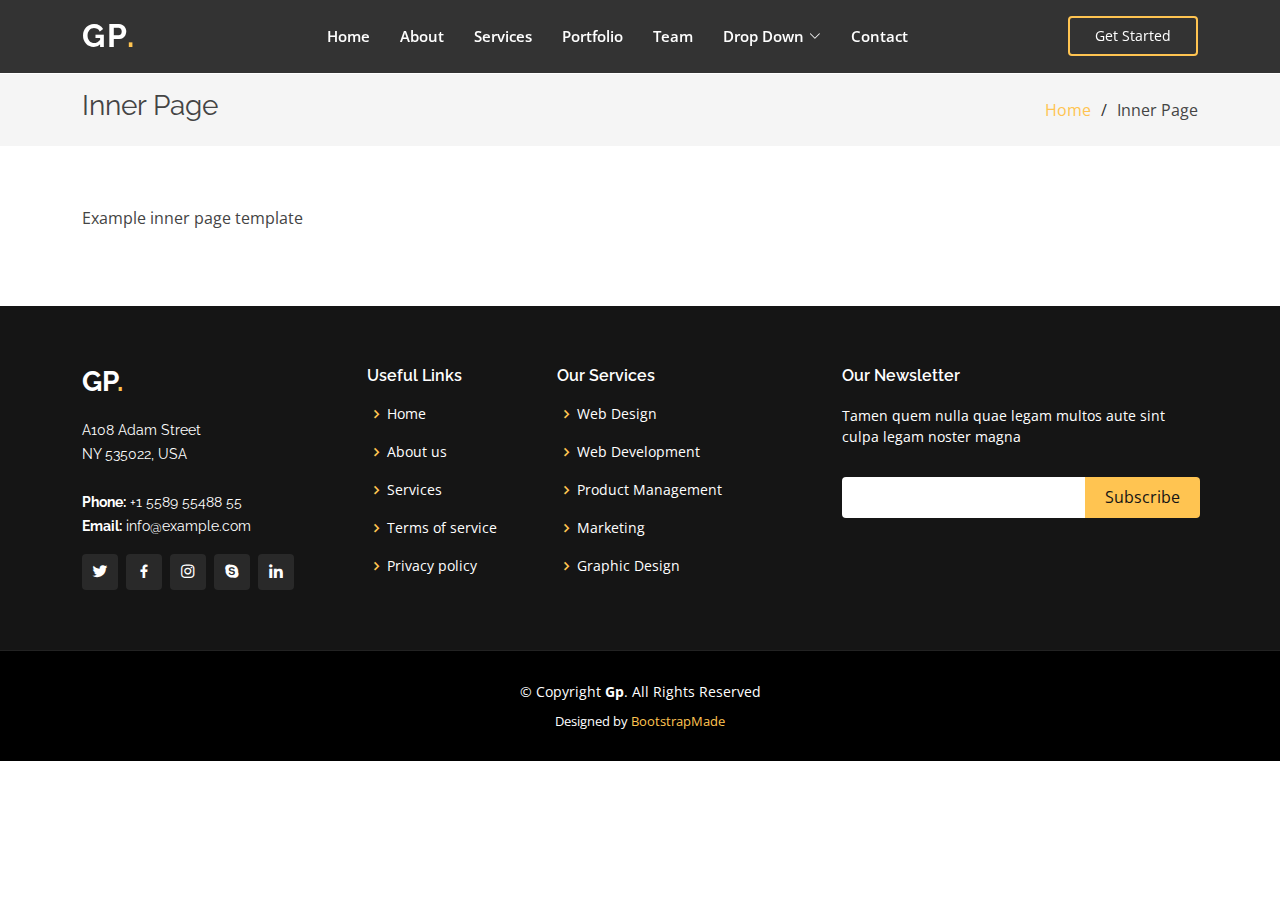
<file: inner-page.html>
<!DOCTYPE html>
<html lang="en">

<head>
  <meta charset="utf-8">
  <meta content="width=device-width, initial-scale=1.0" name="viewport">

  <title>Inner Page - Gp Bootstrap Template</title>
  <meta content="" name="description">
  <meta content="" name="keywords">

  <!-- Favicons -->
  <link href="assets/img/favicon.png" rel="icon">
  <link href="assets/img/apple-touch-icon.png" rel="apple-touch-icon">

  <!-- Google Fonts -->
  <link href="https://fonts.googleapis.com/css?family=Open+Sans:300,300i,400,400i,600,600i,700,700i|Raleway:300,300i,400,400i,500,500i,600,600i,700,700i|Poppins:300,300i,400,400i,500,500i,600,600i,700,700i" rel="stylesheet">

  <!-- Vendor CSS Files -->
  <link href="assets/vendor/aos/aos.css" rel="stylesheet">
  <link href="assets/vendor/bootstrap/css/bootstrap.min.css" rel="stylesheet">
  <link href="assets/vendor/bootstrap-icons/bootstrap-icons.css" rel="stylesheet">
  <link href="assets/vendor/boxicons/css/boxicons.min.css" rel="stylesheet">
  <link href="assets/vendor/glightbox/css/glightbox.min.css" rel="stylesheet">
  <link href="assets/vendor/remixicon/remixicon.css" rel="stylesheet">
  <link href="assets/vendor/swiper/swiper-bundle.min.css" rel="stylesheet">

  <!-- Template Main CSS File -->
  <link href="assets/css/style.css" rel="stylesheet">

  <!-- =======================================================
  * Template Name: Gp
  * Updated: Nov 25 2023 with Bootstrap v5.3.2
  * Template URL: https://bootstrapmade.com/gp-free-multipurpose-html-bootstrap-template/
  * Author: BootstrapMade.com
  * License: https://bootstrapmade.com/license/
  ======================================================== -->
</head>

<body>

  <!-- ======= Header ======= -->
  <header id="header" class="fixed-top header-inner-pages">
    <div class="container d-flex align-items-center justify-content-lg-between">

      <h1 class="logo me-auto me-lg-0"><a href="index.html">Gp<span>.</span></a></h1>
      <!-- Uncomment below if you prefer to use an image logo -->
      <!-- <a href="index.html" class="logo me-auto me-lg-0"><img src="assets/img/logo.png" alt="" class="img-fluid"></a>-->

      <nav id="navbar" class="navbar order-last order-lg-0">
        <ul>
          <li><a class="nav-link scrollto " href="#hero">Home</a></li>
          <li><a class="nav-link scrollto" href="#about">About</a></li>
          <li><a class="nav-link scrollto" href="#services">Services</a></li>
          <li><a class="nav-link scrollto " href="#portfolio">Portfolio</a></li>
          <li><a class="nav-link scrollto" href="#team">Team</a></li>
          <li class="dropdown"><a href="#"><span>Drop Down</span> <i class="bi bi-chevron-down"></i></a>
            <ul>
              <li><a href="#">Drop Down 1</a></li>
              <li class="dropdown"><a href="#"><span>Deep Drop Down</span> <i class="bi bi-chevron-right"></i></a>
                <ul>
                  <li><a href="#">Deep Drop Down 1</a></li>
                  <li><a href="#">Deep Drop Down 2</a></li>
                  <li><a href="#">Deep Drop Down 3</a></li>
                  <li><a href="#">Deep Drop Down 4</a></li>
                  <li><a href="#">Deep Drop Down 5</a></li>
                </ul>
              </li>
              <li><a href="#">Drop Down 2</a></li>
              <li><a href="#">Drop Down 3</a></li>
              <li><a href="#">Drop Down 4</a></li>
            </ul>
          </li>
          <li><a class="nav-link scrollto" href="#contact">Contact</a></li>
        </ul>
        <i class="bi bi-list mobile-nav-toggle"></i>
      </nav><!-- .navbar -->

      <a href="#about" class="get-started-btn scrollto">Get Started</a>

    </div>
  </header><!-- End Header -->

  <main id="main">

    <!-- ======= Breadcrumbs ======= -->
    <section class="breadcrumbs">
      <div class="container">

        <div class="d-flex justify-content-between align-items-center">
          <h2>Inner Page</h2>
          <ol>
            <li><a href="index.html">Home</a></li>
            <li>Inner Page</li>
          </ol>
        </div>

      </div>
    </section><!-- End Breadcrumbs -->

    <section class="inner-page">
      <div class="container">
        <p>
          Example inner page template
        </p>
      </div>
    </section>

  </main><!-- End #main -->

  <!-- ======= Footer ======= -->
  <footer id="footer">
    <div class="footer-top">
      <div class="container">
        <div class="row">

          <div class="col-lg-3 col-md-6">
            <div class="footer-info">
              <h3>Gp<span>.</span></h3>
              <p>
                A108 Adam Street <br>
                NY 535022, USA<br><br>
                <strong>Phone:</strong> +1 5589 55488 55<br>
                <strong>Email:</strong> info@example.com<br>
              </p>
              <div class="social-links mt-3">
                <a href="#" class="twitter"><i class="bx bxl-twitter"></i></a>
                <a href="#" class="facebook"><i class="bx bxl-facebook"></i></a>
                <a href="#" class="instagram"><i class="bx bxl-instagram"></i></a>
                <a href="#" class="google-plus"><i class="bx bxl-skype"></i></a>
                <a href="#" class="linkedin"><i class="bx bxl-linkedin"></i></a>
              </div>
            </div>
          </div>

          <div class="col-lg-2 col-md-6 footer-links">
            <h4>Useful Links</h4>
            <ul>
              <li><i class="bx bx-chevron-right"></i> <a href="#">Home</a></li>
              <li><i class="bx bx-chevron-right"></i> <a href="#">About us</a></li>
              <li><i class="bx bx-chevron-right"></i> <a href="#">Services</a></li>
              <li><i class="bx bx-chevron-right"></i> <a href="#">Terms of service</a></li>
              <li><i class="bx bx-chevron-right"></i> <a href="#">Privacy policy</a></li>
            </ul>
          </div>

          <div class="col-lg-3 col-md-6 footer-links">
            <h4>Our Services</h4>
            <ul>
              <li><i class="bx bx-chevron-right"></i> <a href="#">Web Design</a></li>
              <li><i class="bx bx-chevron-right"></i> <a href="#">Web Development</a></li>
              <li><i class="bx bx-chevron-right"></i> <a href="#">Product Management</a></li>
              <li><i class="bx bx-chevron-right"></i> <a href="#">Marketing</a></li>
              <li><i class="bx bx-chevron-right"></i> <a href="#">Graphic Design</a></li>
            </ul>
          </div>

          <div class="col-lg-4 col-md-6 footer-newsletter">
            <h4>Our Newsletter</h4>
            <p>Tamen quem nulla quae legam multos aute sint culpa legam noster magna</p>
            <form action="" method="post">
              <input type="email" name="email"><input type="submit" value="Subscribe">
            </form>

          </div>

        </div>
      </div>
    </div>

    <div class="container">
      <div class="copyright">
        &copy; Copyright <strong><span>Gp</span></strong>. All Rights Reserved
      </div>
      <div class="credits">
        <!-- All the links in the footer should remain intact. -->
        <!-- You can delete the links only if you purchased the pro version. -->
        <!-- Licensing information: https://bootstrapmade.com/license/ -->
        <!-- Purchase the pro version with working PHP/AJAX contact form: https://bootstrapmade.com/gp-free-multipurpose-html-bootstrap-template/ -->
        Designed by <a href="https://bootstrapmade.com/">BootstrapMade</a>
      </div>
    </div>
  </footer><!-- End Footer -->

  <div id="preloader"></div>
  <a href="#" class="back-to-top d-flex align-items-center justify-content-center"><i class="bi bi-arrow-up-short"></i></a>

  <!-- Vendor JS Files -->
  <script src="assets/vendor/purecounter/purecounter_vanilla.js"></script>
  <script src="assets/vendor/aos/aos.js"></script>
  <script src="assets/vendor/bootstrap/js/bootstrap.bundle.min.js"></script>
  <script src="assets/vendor/glightbox/js/glightbox.min.js"></script>
  <script src="assets/vendor/isotope-layout/isotope.pkgd.min.js"></script>
  <script src="assets/vendor/swiper/swiper-bundle.min.js"></script>
  <script src="assets/vendor/php-email-form/validate.js"></script>

  <!-- Template Main JS File -->
  <script src="assets/js/main.js"></script>

</body>

</html>
</file>
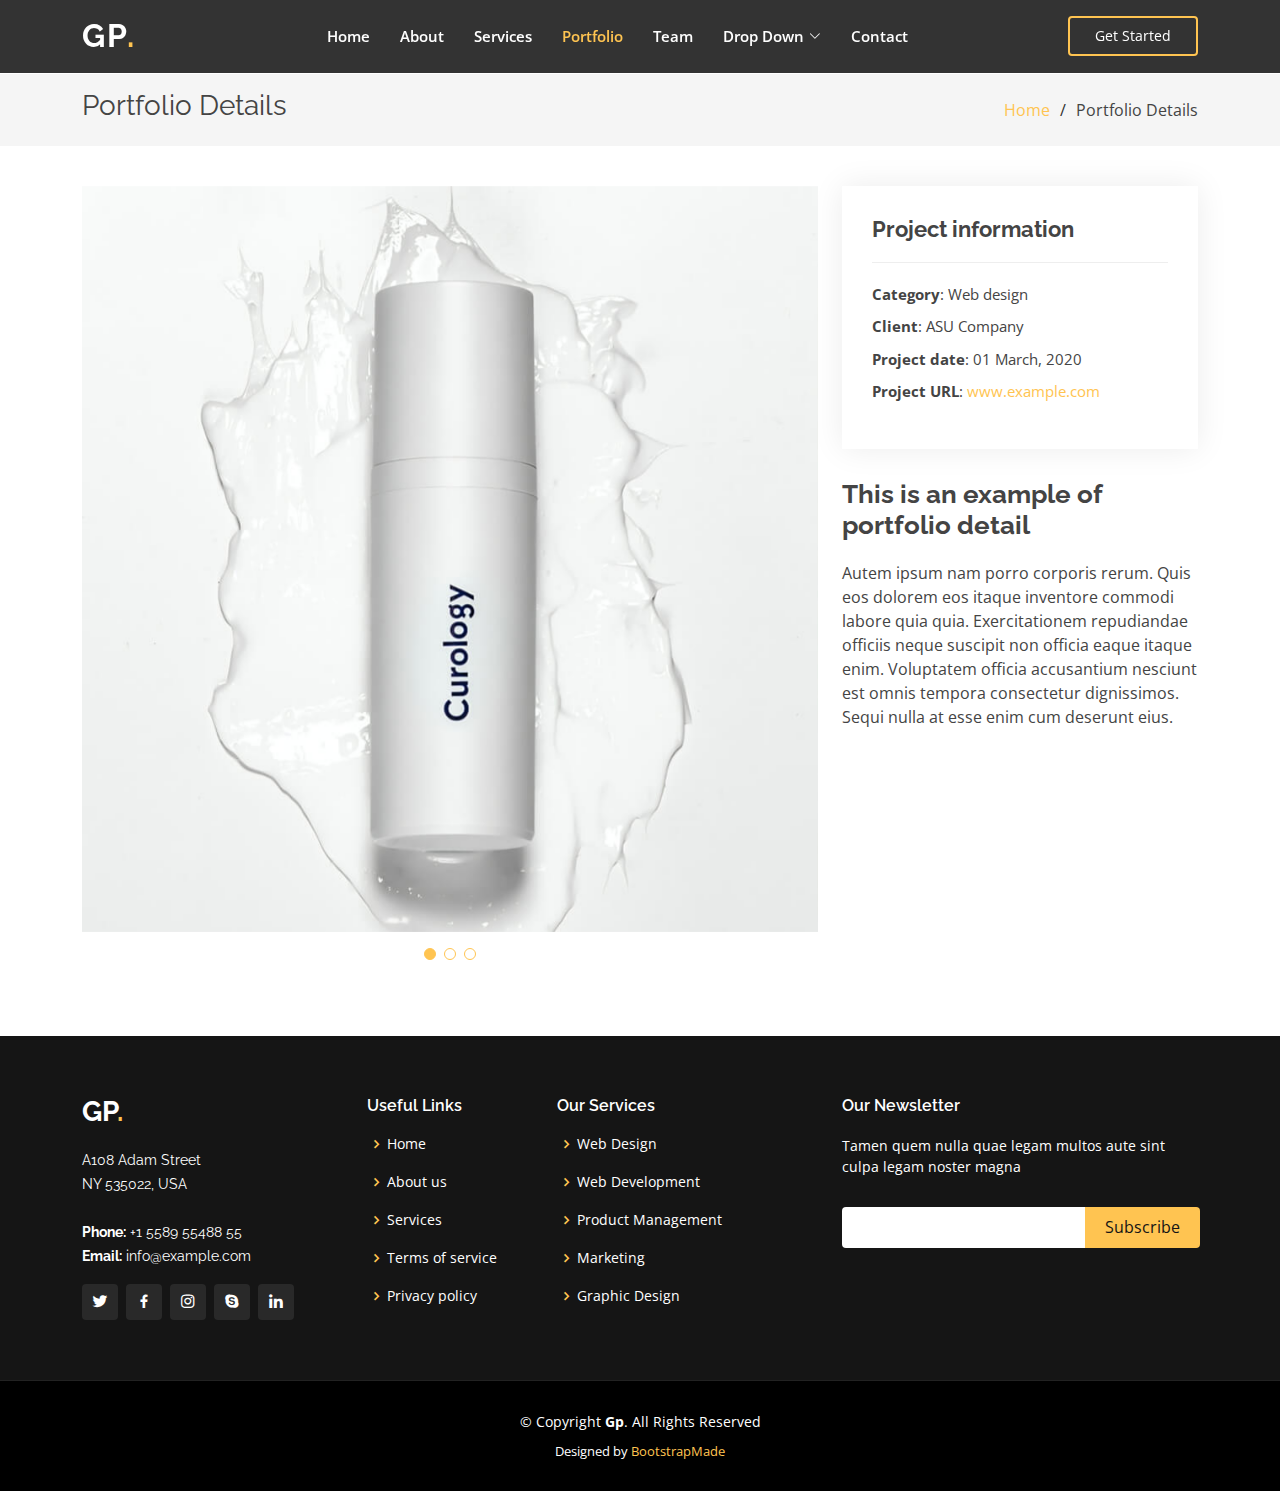
<file: portfolio-details.html>
<!DOCTYPE html>
<html lang="en">

<head>
  <meta charset="utf-8">
  <meta content="width=device-width, initial-scale=1.0" name="viewport">

  <title>Portfolio Details - Gp Bootstrap Template</title>
  <meta content="" name="description">
  <meta content="" name="keywords">

  <!-- Favicons -->
  <link href="assets/img/favicon.png" rel="icon">
  <link href="assets/img/apple-touch-icon.png" rel="apple-touch-icon">

  <!-- Google Fonts -->
  <link href="https://fonts.googleapis.com/css?family=Open+Sans:300,300i,400,400i,600,600i,700,700i|Raleway:300,300i,400,400i,500,500i,600,600i,700,700i|Poppins:300,300i,400,400i,500,500i,600,600i,700,700i" rel="stylesheet">

  <!-- Vendor CSS Files -->
  <link href="assets/vendor/aos/aos.css" rel="stylesheet">
  <link href="assets/vendor/bootstrap/css/bootstrap.min.css" rel="stylesheet">
  <link href="assets/vendor/bootstrap-icons/bootstrap-icons.css" rel="stylesheet">
  <link href="assets/vendor/boxicons/css/boxicons.min.css" rel="stylesheet">
  <link href="assets/vendor/glightbox/css/glightbox.min.css" rel="stylesheet">
  <link href="assets/vendor/remixicon/remixicon.css" rel="stylesheet">
  <link href="assets/vendor/swiper/swiper-bundle.min.css" rel="stylesheet">

  <!-- Template Main CSS File -->
  <link href="assets/css/style.css" rel="stylesheet">

  <!-- =======================================================
  * Template Name: Gp
  * Updated: Nov 25 2023 with Bootstrap v5.3.2
  * Template URL: https://bootstrapmade.com/gp-free-multipurpose-html-bootstrap-template/
  * Author: BootstrapMade.com
  * License: https://bootstrapmade.com/license/
  ======================================================== -->
</head>

<body>

  <!-- ======= Header ======= -->
  <header id="header" class="fixed-top header-inner-pages">
    <div class="container d-flex align-items-center justify-content-lg-between">

      <h1 class="logo me-auto me-lg-0"><a href="index.html">Gp<span>.</span></a></h1>
      <!-- Uncomment below if you prefer to use an image logo -->
      <!-- <a href="index.html" class="logo me-auto me-lg-0"><img src="assets/img/logo.png" alt="" class="img-fluid"></a>-->

      <nav id="navbar" class="navbar order-last order-lg-0">
        <ul>
          <li><a class="nav-link scrollto " href="#hero">Home</a></li>
          <li><a class="nav-link scrollto" href="#about">About</a></li>
          <li><a class="nav-link scrollto" href="#services">Services</a></li>
          <li><a class="nav-link scrollto active" href="#portfolio">Portfolio</a></li>
          <li><a class="nav-link scrollto" href="#team">Team</a></li>
          <li class="dropdown"><a href="#"><span>Drop Down</span> <i class="bi bi-chevron-down"></i></a>
            <ul>
              <li><a href="#">Drop Down 1</a></li>
              <li class="dropdown"><a href="#"><span>Deep Drop Down</span> <i class="bi bi-chevron-right"></i></a>
                <ul>
                  <li><a href="#">Deep Drop Down 1</a></li>
                  <li><a href="#">Deep Drop Down 2</a></li>
                  <li><a href="#">Deep Drop Down 3</a></li>
                  <li><a href="#">Deep Drop Down 4</a></li>
                  <li><a href="#">Deep Drop Down 5</a></li>
                </ul>
              </li>
              <li><a href="#">Drop Down 2</a></li>
              <li><a href="#">Drop Down 3</a></li>
              <li><a href="#">Drop Down 4</a></li>
            </ul>
          </li>
          <li><a class="nav-link scrollto" href="#contact">Contact</a></li>
        </ul>
        <i class="bi bi-list mobile-nav-toggle"></i>
      </nav><!-- .navbar -->

      <a href="#about" class="get-started-btn scrollto">Get Started</a>

    </div>
  </header><!-- End Header -->

  <main id="main">

    <!-- ======= Breadcrumbs ======= -->
    <section id="breadcrumbs" class="breadcrumbs">
      <div class="container">

        <div class="d-flex justify-content-between align-items-center">
          <h2>Portfolio Details</h2>
          <ol>
            <li><a href="index.html">Home</a></li>
            <li>Portfolio Details</li>
          </ol>
        </div>

      </div>
    </section><!-- End Breadcrumbs -->

    <!-- ======= Portfolio Details Section ======= -->
    <section id="portfolio-details" class="portfolio-details">
      <div class="container">

        <div class="row gy-4">

          <div class="col-lg-8">
            <div class="portfolio-details-slider swiper">
              <div class="swiper-wrapper align-items-center">

                <div class="swiper-slide">
                  <img src="assets/img/portfolio/portfolio-1.jpg" alt="">
                </div>

                <div class="swiper-slide">
                  <img src="assets/img/portfolio/portfolio-2.jpg" alt="">
                </div>

                <div class="swiper-slide">
                  <img src="assets/img/portfolio/portfolio-3.jpg" alt="">
                </div>

              </div>
              <div class="swiper-pagination"></div>
            </div>
          </div>

          <div class="col-lg-4">
            <div class="portfolio-info">
              <h3>Project information</h3>
              <ul>
                <li><strong>Category</strong>: Web design</li>
                <li><strong>Client</strong>: ASU Company</li>
                <li><strong>Project date</strong>: 01 March, 2020</li>
                <li><strong>Project URL</strong>: <a href="#">www.example.com</a></li>
              </ul>
            </div>
            <div class="portfolio-description">
              <h2>This is an example of portfolio detail</h2>
              <p>
                Autem ipsum nam porro corporis rerum. Quis eos dolorem eos itaque inventore commodi labore quia quia. Exercitationem repudiandae officiis neque suscipit non officia eaque itaque enim. Voluptatem officia accusantium nesciunt est omnis tempora consectetur dignissimos. Sequi nulla at esse enim cum deserunt eius.
              </p>
            </div>
          </div>

        </div>

      </div>
    </section><!-- End Portfolio Details Section -->

  </main><!-- End #main -->

  <!-- ======= Footer ======= -->
  <footer id="footer">
    <div class="footer-top">
      <div class="container">
        <div class="row">

          <div class="col-lg-3 col-md-6">
            <div class="footer-info">
              <h3>Gp<span>.</span></h3>
              <p>
                A108 Adam Street <br>
                NY 535022, USA<br><br>
                <strong>Phone:</strong> +1 5589 55488 55<br>
                <strong>Email:</strong> info@example.com<br>
              </p>
              <div class="social-links mt-3">
                <a href="#" class="twitter"><i class="bx bxl-twitter"></i></a>
                <a href="#" class="facebook"><i class="bx bxl-facebook"></i></a>
                <a href="#" class="instagram"><i class="bx bxl-instagram"></i></a>
                <a href="#" class="google-plus"><i class="bx bxl-skype"></i></a>
                <a href="#" class="linkedin"><i class="bx bxl-linkedin"></i></a>
              </div>
            </div>
          </div>

          <div class="col-lg-2 col-md-6 footer-links">
            <h4>Useful Links</h4>
            <ul>
              <li><i class="bx bx-chevron-right"></i> <a href="#">Home</a></li>
              <li><i class="bx bx-chevron-right"></i> <a href="#">About us</a></li>
              <li><i class="bx bx-chevron-right"></i> <a href="#">Services</a></li>
              <li><i class="bx bx-chevron-right"></i> <a href="#">Terms of service</a></li>
              <li><i class="bx bx-chevron-right"></i> <a href="#">Privacy policy</a></li>
            </ul>
          </div>

          <div class="col-lg-3 col-md-6 footer-links">
            <h4>Our Services</h4>
            <ul>
              <li><i class="bx bx-chevron-right"></i> <a href="#">Web Design</a></li>
              <li><i class="bx bx-chevron-right"></i> <a href="#">Web Development</a></li>
              <li><i class="bx bx-chevron-right"></i> <a href="#">Product Management</a></li>
              <li><i class="bx bx-chevron-right"></i> <a href="#">Marketing</a></li>
              <li><i class="bx bx-chevron-right"></i> <a href="#">Graphic Design</a></li>
            </ul>
          </div>

          <div class="col-lg-4 col-md-6 footer-newsletter">
            <h4>Our Newsletter</h4>
            <p>Tamen quem nulla quae legam multos aute sint culpa legam noster magna</p>
            <form action="" method="post">
              <input type="email" name="email"><input type="submit" value="Subscribe">
            </form>

          </div>

        </div>
      </div>
    </div>

    <div class="container">
      <div class="copyright">
        &copy; Copyright <strong><span>Gp</span></strong>. All Rights Reserved
      </div>
      <div class="credits">
        <!-- All the links in the footer should remain intact. -->
        <!-- You can delete the links only if you purchased the pro version. -->
        <!-- Licensing information: https://bootstrapmade.com/license/ -->
        <!-- Purchase the pro version with working PHP/AJAX contact form: https://bootstrapmade.com/gp-free-multipurpose-html-bootstrap-template/ -->
        Designed by <a href="https://bootstrapmade.com/">BootstrapMade</a>
      </div>
    </div>
  </footer><!-- End Footer -->

  <div id="preloader"></div>
  <a href="#" class="back-to-top d-flex align-items-center justify-content-center"><i class="bi bi-arrow-up-short"></i></a>

  <!-- Vendor JS Files -->
  <script src="assets/vendor/purecounter/purecounter_vanilla.js"></script>
  <script src="assets/vendor/aos/aos.js"></script>
  <script src="assets/vendor/bootstrap/js/bootstrap.bundle.min.js"></script>
  <script src="assets/vendor/glightbox/js/glightbox.min.js"></script>
  <script src="assets/vendor/isotope-layout/isotope.pkgd.min.js"></script>
  <script src="assets/vendor/swiper/swiper-bundle.min.js"></script>
  <script src="assets/vendor/php-email-form/validate.js"></script>

  <!-- Template Main JS File -->
  <script src="assets/js/main.js"></script>

</body>

</html>
</file>
<file: assets/css/style.css>
/**
* Template Name: Gp
* Updated: Nov 25 2023 with Bootstrap v5.3.2
* Template URL: https://bootstrapmade.com/gp-free-multipurpose-html-bootstrap-template/
* Author: BootstrapMade.com
* License: https://bootstrapmade.com/license/
*/

/*--------------------------------------------------------------
# General
--------------------------------------------------------------*/
body {
  font-family: "Open Sans", sans-serif;
  color: #444444;
}

a {
  color: #ffc451;
  text-decoration: none;
}

a:hover {
  color: #ffd584;
  text-decoration: none;
}

h1,
h2,
h3,
h4,
h5,
h6 {
  font-family: "Raleway", sans-serif;
}

/*--------------------------------------------------------------
# Back to top button
--------------------------------------------------------------*/
.back-to-top {
  position: fixed;
  visibility: hidden;
  opacity: 0;
  right: 15px;
  bottom: 15px;
  z-index: 996;
  background: #ffc451;
  width: 40px;
  height: 40px;
  border-radius: 4px;
  transition: all 0.4s;
}

.back-to-top i {
  font-size: 28px;
  color: #151515;
  line-height: 0;
}

.back-to-top:hover {
  background: #151515;
}

.back-to-top:hover i {
  color: #ffc451;
}

.back-to-top.active {
  visibility: visible;
  opacity: 1;
}

/*--------------------------------------------------------------
# Preloader
--------------------------------------------------------------*/
#preloader {
  position: fixed;
  top: 0;
  left: 0;
  right: 0;
  bottom: 0;
  z-index: 9999;
  overflow: hidden;
  background: #151515;
}

#preloader:before {
  content: "";
  position: fixed;
  top: calc(50% - 0px);
  left: calc(50% - 30px);
  border: 6px solid #ffc451;
  border-top-color: #151515;
  border-bottom-color: #151515;
  border-radius: 50%;
  width: 60px;
  height: 60px;
  animation: animate-preloader 1s linear infinite;
}

@keyframes animate-preloader {
  0% {
    transform: rotate(0deg);
  }

  100% {
    transform: rotate(360deg);
  }
}

/*--------------------------------------------------------------
# Disable aos animation delay on mobile devices
--------------------------------------------------------------*/
@media screen and (max-width: 768px) {
  [data-aos-delay] {
    transition-delay: 0 !important;
  }
}

/*--------------------------------------------------------------
# Header
--------------------------------------------------------------*/
#header {
  transition: all 0.5s;
  z-index: 997;
  padding: 15px 0;
}

#header.header-scrolled,
#header.header-inner-pages {
  background: rgba(0, 0, 0, 0.8);
}

#header .logo {
  font-size: 32px;
  margin: 0;
  padding: 0;
  line-height: 1;
  font-weight: 700;
  letter-spacing: 2px;
  text-transform: uppercase;
}

#header .logo a {
  color: #fff;
}

#header .logo a span {
  color: #ffc451;
}

#header .logo img {
  max-height: 40px;
}

/*--------------------------------------------------------------
#  Get Startet Button
--------------------------------------------------------------*/
.get-started-btn {
  color: #fff;
  border-radius: 4px;
  padding: 7px 25px 8px 25px;
  white-space: nowrap;
  transition: 0.3s;
  font-size: 14px;
  display: inline-block;
  border: 2px solid #ffc451;
}

.get-started-btn:hover {
  background: #ffbb38;
  color: #343a40;
}

@media (max-width: 992px) {
  .get-started-btn {
    padding: 7px 20px 8px 20px;
    margin-right: 15px;
  }
}

/*--------------------------------------------------------------
# Navigation Menu
--------------------------------------------------------------*/
/**
* Desktop Navigation 
*/
.navbar {
  padding: 0;
}

.navbar ul {
  margin: 0;
  padding: 0;
  display: flex;
  list-style: none;
  align-items: center;
}

.navbar li {
  position: relative;
}

.navbar a,
.navbar a:focus {
  display: flex;
  align-items: center;
  justify-content: space-between;
  padding: 10px 0 10px 30px;
  font-size: 15px;
  font-weight: 600;
  color: #fff;
  white-space: nowrap;
  transition: 0.3s;
}

.navbar a i,
.navbar a:focus i {
  font-size: 12px;
  line-height: 0;
  margin-left: 5px;
}

.navbar a:hover,
.navbar .active,
.navbar .active:focus,
.navbar li:hover>a {
  color: #ffc451;
}

.navbar .dropdown ul {
  display: block;
  position: absolute;
  left: 14px;
  top: calc(100% + 30px);
  margin: 0;
  padding: 10px 0;
  z-index: 99;
  opacity: 0;
  visibility: hidden;
  background: #fff;
  box-shadow: 0px 0px 30px rgba(127, 137, 161, 0.25);
  transition: 0.3s;
}

.navbar .dropdown ul li {
  min-width: 200px;
}

.navbar .dropdown ul a {
  padding: 10px 20px;
  font-size: 14px;
  text-transform: none;
  color: #151515;
  font-weight: 400;
}

.navbar .dropdown ul a i {
  font-size: 12px;
}

.navbar .dropdown ul a:hover,
.navbar .dropdown ul .active:hover,
.navbar .dropdown ul li:hover>a {
  background-color: #ffc451;
}

.navbar .dropdown:hover>ul {
  opacity: 1;
  top: 100%;
  visibility: visible;
}

.navbar .dropdown .dropdown ul {
  top: 0;
  left: calc(100% - 30px);
  visibility: hidden;
}

.navbar .dropdown .dropdown:hover>ul {
  opacity: 1;
  top: 0;
  left: 100%;
  visibility: visible;
}

@media (max-width: 1366px) {
  .navbar .dropdown .dropdown ul {
    left: -90%;
  }

  .navbar .dropdown .dropdown:hover>ul {
    left: -100%;
  }
}

/**
* Mobile Navigation 
*/
.mobile-nav-toggle {
  color: #fff;
  font-size: 28px;
  cursor: pointer;
  display: none;
  line-height: 0;
  transition: 0.5s;
}

@media (max-width: 991px) {
  .mobile-nav-toggle {
    display: block;
  }

  .navbar ul {
    display: none;
  }
}

.navbar-mobile {
  position: fixed;
  overflow: hidden;
  top: 0;
  right: 0;
  left: 0;
  bottom: 0;
  background: rgba(0, 0, 0, 0.9);
  transition: 0.3s;
  z-index: 999;
}

.navbar-mobile .mobile-nav-toggle {
  position: absolute;
  top: 15px;
  right: 15px;
}

.navbar-mobile ul {
  display: block;
  position: absolute;
  top: 55px;
  right: 15px;
  bottom: 15px;
  left: 15px;
  padding: 10px 0;
  background-color: #fff;
  overflow-y: auto;
  transition: 0.3s;
}

.navbar-mobile a,
.navbar-mobile a:focus {
  padding: 10px 20px;
  font-size: 15px;
  color: #151515;
}

.navbar-mobile a:hover,
.navbar-mobile .active,
.navbar-mobile li:hover>a {
  color: #151515;
  background-color: #ffc451;
}

.navbar-mobile .getstarted,
.navbar-mobile .getstarted:focus {
  margin: 15px;
}

.navbar-mobile .dropdown ul {
  position: static;
  display: none;
  margin: 10px 20px;
  padding: 10px 0;
  z-index: 99;
  opacity: 1;
  visibility: visible;
  background: #fff;
  box-shadow: 0px 0px 30px rgba(127, 137, 161, 0.25);
}

.navbar-mobile .dropdown ul li {
  min-width: 200px;
}

.navbar-mobile .dropdown ul a {
  padding: 10px 20px;
  color: #151515;
}

.navbar-mobile .dropdown ul a i {
  font-size: 12px;
}

.navbar-mobile .dropdown ul a:hover,
.navbar-mobile .dropdown ul .active:hover,
.navbar-mobile .dropdown ul li:hover>a {
  background-color: #ffc451;
}

.navbar-mobile .dropdown>.dropdown-active {
  display: block;
}

/*--------------------------------------------------------------
# Hero Section
--------------------------------------------------------------*/
#hero {
  width: 100%;
  min-height: 100vh;
  background: url("../img/hero-bg.jpg") top center;
  background-size: cover;
  position: relative;
}

#hero:before {
  content: "";
  background: rgba(0, 0, 0, 0.6);
  position: absolute;
  bottom: 0;
  top: 0;
  left: 0;
  right: 0;
}

#hero .container {
  position: relative;
  padding-top: 74px;
  text-align: center;
}

#hero h1 {
  margin: 0;
  font-size: 56px;
  font-weight: 700;
  line-height: 64px;
  color: #fff;
  font-family: "Poppins", sans-serif;
}

#hero h1 span {
  color: #ffc451;
}

#hero h2 {
  color: rgba(255, 255, 255, 0.9);
  margin: 10px 0 0 0;
  font-size: 24px;
}

#hero .icon-box {
  padding: 30px 20px;
  transition: ease-in-out 0.3s;
  border: 1px solid rgba(255, 255, 255, 0.3);
  height: 100%;
  text-align: center;
}

#hero .icon-box i {
  font-size: 32px;
  line-height: 1;
  color: #ffc451;
}

#hero .icon-box h3 {
  font-weight: 700;
  margin: 10px 0 0 0;
  padding: 0;
  line-height: 1;
  font-size: 20px;
  line-height: 26px;
}

#hero .icon-box h3 a {
  color: #fff;
  transition: ease-in-out 0.3s;
}

#hero .icon-box h3 a:hover {
  color: #ffc451;
}

#hero .icon-box:hover {
  border-color: #ffc451;
}

@media (min-width: 1024px) {
  #hero {
    background-attachment: fixed;
  }
}

@media (max-width: 768px) {
  #hero h1 {
    font-size: 28px;
    line-height: 36px;
  }

  #hero h2 {
    font-size: 20px;
    line-height: 24px;
  }
}

/*--------------------------------------------------------------
# Sections General
--------------------------------------------------------------*/
section {
  padding: 60px 0;
  overflow: hidden;
}

.section-title {
  padding-bottom: 40px;
}

.section-title h2 {
  font-size: 14px;
  font-weight: 500;
  padding: 0;
  line-height: 1px;
  margin: 0 0 5px 0;
  letter-spacing: 2px;
  text-transform: uppercase;
  color: #aaaaaa;
  font-family: "Poppins", sans-serif;
}

.section-title h2::after {
  content: "";
  width: 120px;
  height: 1px;
  display: inline-block;
  background: #ffde9e;
  margin: 4px 10px;
}

.section-title p {
  margin: 0;
  margin: 0;
  font-size: 36px;
  font-weight: 700;
  text-transform: uppercase;
  font-family: "Poppins", sans-serif;
  color: #151515;
}

/*--------------------------------------------------------------
# About
--------------------------------------------------------------*/
.about .content h3 {
  font-weight: 700;
  font-size: 28px;
  font-family: "Poppins", sans-serif;
}

.about .content ul {
  list-style: none;
  padding: 0;
}

.about .content ul li {
  padding: 0 0 8px 26px;
  position: relative;
}

.about .content ul i {
  position: absolute;
  font-size: 20px;
  left: 0;
  top: -3px;
  color: #ffc451;
}

.about .content p:last-child {
  margin-bottom: 0;
}

/*--------------------------------------------------------------
# Clients
--------------------------------------------------------------*/
.clients {
  padding-top: 20px;
}

.clients .swiper-slide img {
  opacity: 0.5;
  transition: 0.3s;
  filter: grayscale(100);
}

.clients .swiper-slide img:hover {
  filter: none;
  opacity: 1;
}

.clients .swiper-pagination {
  margin-top: 20px;
  position: relative;
}

.clients .swiper-pagination .swiper-pagination-bullet {
  width: 12px;
  height: 12px;
  background-color: #fff;
  opacity: 1;
  background-color: #ddd;
}

.clients .swiper-pagination .swiper-pagination-bullet-active {
  background-color: #ffc451;
}

/*--------------------------------------------------------------
# Features
--------------------------------------------------------------*/
.features {
  padding-top: 20px;
}

.features .icon-box {
  padding-left: 15px;
}

.features .icon-box h4 {
  font-size: 20px;
  font-weight: 700;
  margin: 5px 0 10px 60px;
}

.features .icon-box i {
  font-size: 48px;
  float: left;
  color: #ffc451;
}

.features .icon-box p {
  font-size: 15px;
  color: #848484;
  margin-left: 60px;
}

.features .image {
  background-position: center center;
  background-repeat: no-repeat;
  background-size: cover;
  min-height: 400px;
}

/*--------------------------------------------------------------
# Services
--------------------------------------------------------------*/
.services .icon-box {
  text-align: center;
  border: 1px solid #ebebeb;
  padding: 80px 20px;
  transition: all ease-in-out 0.3s;
  background: #fff;
}

.services .icon-box .icon {
  margin: 0 auto;
  width: 64px;
  height: 64px;
  background: #ffc451;
  border-radius: 4px;
  display: flex;
  align-items: center;
  justify-content: center;
  margin-bottom: 20px;
  transition: 0.3s;
}

.services .icon-box .icon i {
  color: #151515;
  font-size: 28px;
  transition: ease-in-out 0.3s;
}

.services .icon-box h4 {
  font-weight: 700;
  margin-bottom: 15px;
  font-size: 24px;
}

.services .icon-box h4 a {
  color: #151515;
  transition: ease-in-out 0.3s;
}

.services .icon-box h4 a:hover {
  color: #ffc451;
}

.services .icon-box p {
  line-height: 24px;
  font-size: 14px;
  margin-bottom: 0;
}

.services .icon-box:hover {
  border-color: #fff;
  box-shadow: 0px 0 25px 0 rgba(0, 0, 0, 0.1);
  transform: translateY(-10px);
}

/*--------------------------------------------------------------
# Cta
--------------------------------------------------------------*/
.cta {
  background: linear-gradient(rgba(2, 2, 2, 0.5), rgba(0, 0, 0, 0.5)), url("../img/cta-bg.jpg") fixed center center;
  background-size: cover;
  padding: 60px 0;
}

.cta h3 {
  color: #fff;
  font-size: 28px;
  font-weight: 700;
}

.cta p {
  color: #fff;
}

.cta .cta-btn {
  font-family: "Raleway", sans-serif;
  font-weight: 600;
  font-size: 16px;
  letter-spacing: 1px;
  display: inline-block;
  padding: 8px 28px;
  border-radius: 4px;
  transition: 0.5s;
  margin-top: 10px;
  border: 2px solid #fff;
  color: #fff;
}

.cta .cta-btn:hover {
  background: #ffc451;
  border-color: #ffc451;
  color: #151515;
}

/*--------------------------------------------------------------
# Portfolio
--------------------------------------------------------------*/
.portfolio .portfolio-item {
  margin-bottom: 30px;
}

.portfolio #portfolio-flters {
  padding: 0;
  margin: 0 auto 20px auto;
  list-style: none;
  text-align: center;
}

.portfolio #portfolio-flters li {
  cursor: pointer;
  display: inline-block;
  padding: 8px 15px 10px 15px;
  font-size: 14px;
  font-weight: 600;
  line-height: 1;
  text-transform: uppercase;
  color: #444444;
  margin-bottom: 5px;
  transition: all 0.3s ease-in-out;
  border-radius: 3px;
}

.portfolio #portfolio-flters li:hover,
.portfolio #portfolio-flters li.filter-active {
  color: #151515;
  background: #ffc451;
}

.portfolio #portfolio-flters li:last-child {
  margin-right: 0;
}

.portfolio .portfolio-wrap {
  transition: 0.3s;
  position: relative;
  overflow: hidden;
  z-index: 1;
  background: rgba(21, 21, 21, 0.6);
}

.portfolio .portfolio-wrap::before {
  content: "";
  background: rgba(21, 21, 21, 0.6);
  position: absolute;
  left: 0;
  right: 0;
  top: 0;
  bottom: 0;
  transition: all ease-in-out 0.3s;
  z-index: 2;
  opacity: 0;
}

.portfolio .portfolio-wrap img {
  transition: all ease-in-out 0.3s;
}

.portfolio .portfolio-wrap .portfolio-info {
  opacity: 0;
  position: absolute;
  top: 0;
  left: 0;
  right: 0;
  bottom: 0;
  z-index: 3;
  transition: all ease-in-out 0.3s;
  display: flex;
  flex-direction: column;
  justify-content: flex-end;
  align-items: flex-start;
  padding: 20px;
}

.portfolio .portfolio-wrap .portfolio-info h4 {
  font-size: 20px;
  color: #fff;
  font-weight: 600;
}

.portfolio .portfolio-wrap .portfolio-info p {
  color: rgba(255, 255, 255, 0.7);
  font-size: 14px;
  text-transform: uppercase;
  padding: 0;
  margin: 0;
  font-style: italic;
}

.portfolio .portfolio-wrap .portfolio-links {
  text-align: center;
  z-index: 4;
}

.portfolio .portfolio-wrap .portfolio-links a {
  color: #fff;
  margin: 0 5px 0 0;
  font-size: 28px;
  display: inline-block;
  transition: 0.3s;
}

.portfolio .portfolio-wrap .portfolio-links a:hover {
  color: #ffc451;
}

.portfolio .portfolio-wrap:hover::before {
  opacity: 1;
}

.portfolio .portfolio-wrap:hover img {
  transform: scale(1.2);
}

.portfolio .portfolio-wrap:hover .portfolio-info {
  opacity: 1;
}

/*--------------------------------------------------------------
# Portfolio Details
--------------------------------------------------------------*/
.portfolio-details {
  padding-top: 40px;
}

.portfolio-details .portfolio-details-slider img {
  width: 100%;
}

.portfolio-details .portfolio-details-slider .swiper-pagination {
  margin-top: 20px;
  position: relative;
}

.portfolio-details .portfolio-details-slider .swiper-pagination .swiper-pagination-bullet {
  width: 12px;
  height: 12px;
  background-color: #fff;
  opacity: 1;
  border: 1px solid #ffc451;
}

.portfolio-details .portfolio-details-slider .swiper-pagination .swiper-pagination-bullet-active {
  background-color: #ffc451;
}

.portfolio-details .portfolio-info {
  padding: 30px;
  box-shadow: 0px 0 30px rgba(21, 21, 21, 0.08);
}

.portfolio-details .portfolio-info h3 {
  font-size: 22px;
  font-weight: 700;
  margin-bottom: 20px;
  padding-bottom: 20px;
  border-bottom: 1px solid #eee;
}

.portfolio-details .portfolio-info ul {
  list-style: none;
  padding: 0;
  font-size: 15px;
}

.portfolio-details .portfolio-info ul li+li {
  margin-top: 10px;
}

.portfolio-details .portfolio-description {
  padding-top: 30px;
}

.portfolio-details .portfolio-description h2 {
  font-size: 26px;
  font-weight: 700;
  margin-bottom: 20px;
}

.portfolio-details .portfolio-description p {
  padding: 0;
}

/*--------------------------------------------------------------
# Counts
--------------------------------------------------------------*/
.counts .content {
  padding: 30px 0;
}

.counts .content h3 {
  font-weight: 700;
  font-size: 34px;
  color: #151515;
}

.counts .content p {
  margin-bottom: 0;
}

.counts .content .count-box {
  padding: 20px 0;
  width: 100%;
}

.counts .content .count-box i {
  display: block;
  font-size: 36px;
  color: #ffc451;
  float: left;
}

.counts .content .count-box span {
  font-size: 36px;
  line-height: 30px;
  display: block;
  font-weight: 700;
  color: #151515;
  margin-left: 50px;
}

.counts .content .count-box p {
  padding: 15px 0 0 0;
  margin: 0 0 0 50px;
  font-family: "Raleway", sans-serif;
  font-size: 14px;
  color: #3b3b3b;
}

.counts .content .count-box a {
  font-weight: 600;
  display: block;
  margin-top: 20px;
  color: #3b3b3b;
  font-size: 15px;
  font-family: "Poppins", sans-serif;
  transition: ease-in-out 0.3s;
}

.counts .content .count-box a:hover {
  color: #626262;
}

.counts .image {
  background: url("../img/counts-img.jpg") center center no-repeat;
  background-size: cover;
  min-height: 400px;
}

@media (max-width: 991px) {
  .counts .image {
    text-align: center;
  }

  .counts .image img {
    max-width: 80%;
  }
}

@media (max-width: 667px) {
  .counts .image img {
    max-width: 100%;
  }
}

/*--------------------------------------------------------------
# Testimonials
--------------------------------------------------------------*/
.testimonials {
  padding: 80px 0;
  background: url("../img/testimonials-bg.jpg") no-repeat;
  background-position: center center;
  background-size: cover;
  position: relative;
}

.testimonials::before {
  content: "";
  position: absolute;
  left: 0;
  right: 0;
  top: 0;
  bottom: 0;
  background: rgba(0, 0, 0, 0.7);
}

.testimonials .section-header {
  margin-bottom: 40px;
}

.testimonials .testimonials-carousel,
.testimonials .testimonials-slider {
  overflow: hidden;
}

.testimonials .testimonial-item {
  text-align: center;
  color: #fff;
}

.testimonials .testimonial-item .testimonial-img {
  width: 100px;
  border-radius: 50%;
  border: 6px solid rgba(255, 255, 255, 0.15);
  margin: 0 auto;
}

.testimonials .testimonial-item h3 {
  font-size: 20px;
  font-weight: bold;
  margin: 10px 0 5px 0;
  color: #fff;
}

.testimonials .testimonial-item h4 {
  font-size: 14px;
  color: #ddd;
  margin: 0 0 15px 0;
}

.testimonials .testimonial-item .quote-icon-left,
.testimonials .testimonial-item .quote-icon-right {
  color: rgba(255, 255, 255, 0.6);
  font-size: 26px;
}

.testimonials .testimonial-item .quote-icon-left {
  display: inline-block;
  left: -5px;
  position: relative;
}

.testimonials .testimonial-item .quote-icon-right {
  display: inline-block;
  right: -5px;
  position: relative;
  top: 10px;
}

.testimonials .testimonial-item p {
  font-style: italic;
  margin: 0 auto 15px auto;
  color: #eee;
}

.testimonials .swiper-pagination {
  margin-top: 20px;
  position: relative;
}

.testimonials .swiper-pagination .swiper-pagination-bullet {
  width: 12px;
  height: 12px;
  background-color: rgba(255, 255, 255, 0.4);
  opacity: 0.5;
}

.testimonials .swiper-pagination .swiper-pagination-bullet-active {
  background-color: #ffc451;
  opacity: 1;
}

@media (min-width: 1024px) {
  .testimonials {
    background-attachment: fixed;
  }
}

@media (min-width: 992px) {
  .testimonials .testimonial-item p {
    width: 80%;
  }
}

/*--------------------------------------------------------------
# Team
--------------------------------------------------------------*/
.team {
  background: #fff;
  padding: 60px 0;
}

.team .member {
  margin-bottom: 20px;
  overflow: hidden;
  border-radius: 5px;
  background: #fff;
  box-shadow: 0px 2px 15px rgba(0, 0, 0, 0.1);
}

.team .member .member-img {
  position: relative;
  overflow: hidden;
}

.team .member .social {
  position: absolute;
  left: 0;
  bottom: 30px;
  right: 0;
  opacity: 0;
  transition: ease-in-out 0.3s;
  text-align: center;
}

.team .member .social a {
  transition: color 0.3s;
  color: #151515;
  margin: 0 3px;
  border-radius: 4px;
  width: 36px;
  height: 36px;
  background: rgba(255, 255, 255, 0.8);
  transition: ease-in-out 0.3s;
  color: #484848;
  display: inline-flex;
  justify-content: center;
  align-items: center;
}

.team .member .social a:hover {
  color: #151515;
  background: #ffc451;
}

.team .member .social i {
  font-size: 18px;
  line-height: 0;
}

.team .member .member-info {
  padding: 25px 15px;
}

.team .member .member-info h4 {
  font-weight: 700;
  margin-bottom: 5px;
  font-size: 18px;
  color: #151515;
}

.team .member .member-info span {
  display: block;
  font-size: 13px;
  font-weight: 400;
  color: #aaaaaa;
}

.team .member .member-info p {
  font-style: italic;
  font-size: 14px;
  line-height: 26px;
  color: #777777;
}

.team .member:hover .social {
  opacity: 1;
  bottom: 15px;
}

/*--------------------------------------------------------------
# Contact
--------------------------------------------------------------*/
.contact .info {
  width: 100%;
  background: #fff;
}

.contact .info i {
  font-size: 20px;
  background: #ffc451;
  color: #151515;
  float: left;
  width: 44px;
  height: 44px;
  display: flex;
  justify-content: center;
  align-items: center;
  border-radius: 4px;
  transition: all 0.3s ease-in-out;
}

.contact .info h4 {
  padding: 0 0 0 60px;
  font-size: 22px;
  font-weight: 600;
  margin-bottom: 5px;
  color: #151515;
}

.contact .info p {
  padding: 0 0 0 60px;
  margin-bottom: 0;
  font-size: 14px;
  color: #484848;
}

.contact .info .email,
.contact .info .phone {
  margin-top: 40px;
}

.contact .php-email-form {
  width: 100%;
  background: #fff;
}

.contact .php-email-form .form-group {
  padding-bottom: 8px;
}

.contact .php-email-form .error-message {
  display: none;
  color: #fff;
  background: #ed3c0d;
  text-align: left;
  padding: 15px;
  font-weight: 600;
}

.contact .php-email-form .error-message br+br {
  margin-top: 25px;
}

.contact .php-email-form .sent-message {
  display: none;
  color: #fff;
  background: #18d26e;
  text-align: center;
  padding: 15px;
  font-weight: 600;
}

.contact .php-email-form .loading {
  display: none;
  background: #fff;
  text-align: center;
  padding: 15px;
}

.contact .php-email-form .loading:before {
  content: "";
  display: inline-block;
  border-radius: 50%;
  width: 24px;
  height: 24px;
  margin: 0 10px -6px 0;
  border: 3px solid #18d26e;
  border-top-color: #eee;
  animation: animate-loading 1s linear infinite;
}

.contact .php-email-form input,
.contact .php-email-form textarea {
  border-radius: 0;
  box-shadow: none;
  font-size: 14px;
  border-radius: 4px;
}

.contact .php-email-form input:focus,
.contact .php-email-form textarea:focus {
  border-color: #ffc451;
}

.contact .php-email-form input {
  height: 44px;
}

.contact .php-email-form textarea {
  padding: 10px 12px;
}

.contact .php-email-form button[type=submit] {
  background: #ffc451;
  border: 0;
  padding: 10px 24px;
  color: #151515;
  transition: 0.4s;
  border-radius: 4px;
}

.contact .php-email-form button[type=submit]:hover {
  background: #ffcd6b;
}

@keyframes animate-loading {
  0% {
    transform: rotate(0deg);
  }

  100% {
    transform: rotate(360deg);
  }
}

/*--------------------------------------------------------------
# Breadcrumbs
--------------------------------------------------------------*/
.breadcrumbs {
  padding: 15px 0;
  background: whitesmoke;
  min-height: 40px;
  margin-top: 74px;
}

.breadcrumbs h2 {
  font-size: 28px;
  font-weight: 400;
}

.breadcrumbs ol {
  display: flex;
  flex-wrap: wrap;
  list-style: none;
  padding: 0;
  margin: 0;
}

.breadcrumbs ol li+li {
  padding-left: 10px;
}

.breadcrumbs ol li+li::before {
  display: inline-block;
  padding-right: 10px;
  color: #2f2f2f;
  content: "/";
}

@media (max-width: 992px) {
  .breadcrumbs {
    margin-top: 68px;
  }

  .breadcrumbs .d-flex {
    display: block !important;
  }

  .breadcrumbs ol {
    display: block;
  }

  .breadcrumbs ol li {
    display: inline-block;
  }
}

/*--------------------------------------------------------------
# Footer
--------------------------------------------------------------*/
#footer {
  background: black;
  padding: 0 0 30px 0;
  color: #fff;
  font-size: 14px;
}

#footer .footer-top {
  background: #151515;
  border-bottom: 1px solid #222222;
  padding: 60px 0 30px 0;
}

#footer .footer-top .footer-info {
  margin-bottom: 30px;
}

#footer .footer-top .footer-info h3 {
  font-size: 28px;
  margin: 0 0 20px 0;
  padding: 2px 0 2px 0;
  line-height: 1;
  font-weight: 700;
  text-transform: uppercase;
}

#footer .footer-top .footer-info h3 span {
  color: #ffc451;
}

#footer .footer-top .footer-info p {
  font-size: 14px;
  line-height: 24px;
  margin-bottom: 0;
  font-family: "Raleway", sans-serif;
  color: #fff;
}

#footer .footer-top .social-links a {
  font-size: 18px;
  display: inline-block;
  background: #292929;
  color: #fff;
  line-height: 1;
  padding: 8px 0;
  margin-right: 4px;
  border-radius: 4px;
  text-align: center;
  width: 36px;
  height: 36px;
  transition: 0.3s;
}

#footer .footer-top .social-links a:hover {
  background: #ffc451;
  color: #151515;
  text-decoration: none;
}

#footer .footer-top h4 {
  font-size: 16px;
  font-weight: 600;
  color: #fff;
  position: relative;
  padding-bottom: 12px;
}

#footer .footer-top .footer-links {
  margin-bottom: 30px;
}

#footer .footer-top .footer-links ul {
  list-style: none;
  padding: 0;
  margin: 0;
}

#footer .footer-top .footer-links ul i {
  padding-right: 2px;
  color: #ffc451;
  font-size: 18px;
  line-height: 1;
}

#footer .footer-top .footer-links ul li {
  padding: 10px 0;
  display: flex;
  align-items: center;
}

#footer .footer-top .footer-links ul li:first-child {
  padding-top: 0;
}

#footer .footer-top .footer-links ul a {
  color: #fff;
  transition: 0.3s;
  display: inline-block;
  line-height: 1;
}

#footer .footer-top .footer-links ul a:hover {
  color: #ffc451;
}

#footer .footer-top .footer-newsletter form {
  margin-top: 30px;
  background: #fff;
  padding: 6px 10px;
  position: relative;
  border-radius: 4px;
}

#footer .footer-top .footer-newsletter form input[type=email] {
  border: 0;
  padding: 4px;
  width: calc(100% - 110px);
}

#footer .footer-top .footer-newsletter form input[type=submit] {
  position: absolute;
  top: 0;
  right: -2px;
  bottom: 0;
  border: 0;
  background: none;
  font-size: 16px;
  padding: 0 20px;
  background: #ffc451;
  color: #151515;
  transition: 0.3s;
  border-radius: 0 4px 4px 0;
}

#footer .footer-top .footer-newsletter form input[type=submit]:hover {
  background: #ffcd6b;
}

#footer .copyright {
  text-align: center;
  padding-top: 30px;
}

#footer .credits {
  padding-top: 10px;
  text-align: center;
  font-size: 13px;
  color: #fff;
}
</file>
